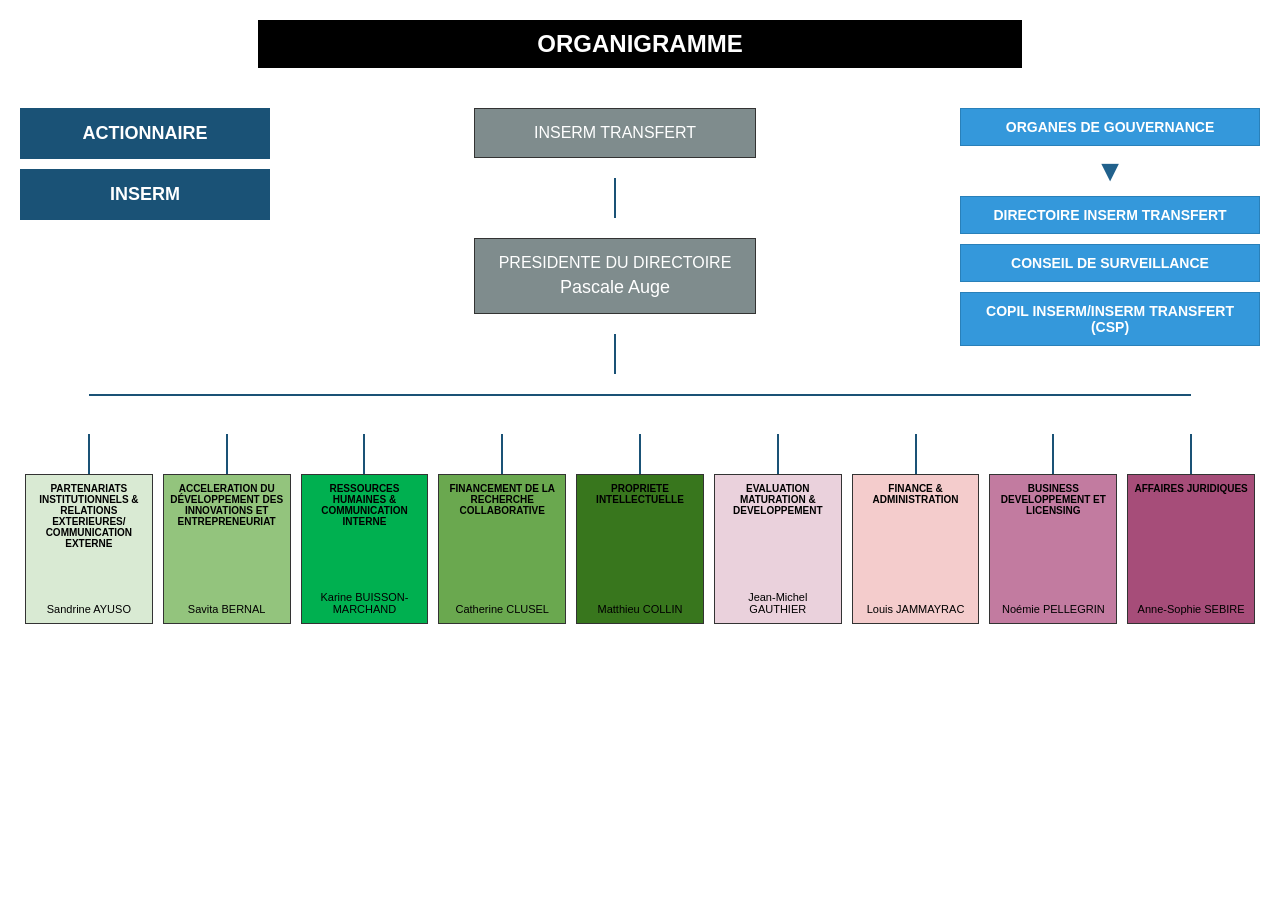
<file: organigramme.html>
<!DOCTYPE html>
<html lang="fr">
<head>
    <meta charset="UTF-8">
    <meta name="viewport" content="width=device-width, initial-scale=1.0">
    <title>Organigramme</title>
    <link rel="stylesheet" href="_css/organigramme.css">
</head>
<body>
    <div id="organigramme-container"></div>
    <script src="organigramme.js"></script>
</body>
</html>
</file>
<file: _css/organigramme.css>
body {
    font-family: Arial, sans-serif;
    background-color: #fff;
    margin: 0;
    padding: 20px;
}

#organigramme-container {
    display: flex;
    flex-direction: column;
    align-items: center;
    width: 100%;
}

.header {
    background-color: black;
    color: white;
    width: 60%;
    text-align: center;
    padding: 10px;
    font-size: 24px;
    font-weight: bold;
    margin: 0 auto 40px auto;
}

.layout-top {
    display: flex;
    justify-content: space-between;
    align-items: flex-start;
    width: 100%;
    max-width: 1400px;
    margin-bottom: 20px;
}

.sidebar-left {
    display: flex;
    flex-direction: column;
    gap: 10px;
    width: 250px;
}

.box-blue {
    background-color: #1a5276;
    color: white;
    padding: 15px;
    text-align: center;
    font-weight: bold;
    font-size: 18px;
    text-transform: uppercase;
}

.center-section {
    display: flex;
    flex-direction: column;
    align-items: center;
    gap: 20px;
    flex-grow: 1;
}

.box-gray {
    background-color: #7f8c8d;
    color: white;
    padding: 15px;
    text-align: center;
    width: 250px;
    border: 1px solid #333;
    font-size: 16px;
}

.box-gray .name {
    display: block;
    margin-top: 5px;
    font-size: 18px;
}

.sidebar-right {
    display: flex;
    flex-direction: column;
    gap: 10px;
    width: 300px;
}

.box-light-blue {
    background-color: #3498db;
    color: white;
    padding: 10px;
    text-align: center;
    font-weight: bold;
    border: 1px solid #2980b9;
    font-size: 14px;
    text-transform: uppercase;
}

.arrow-down {
    text-align: center;
    color: #21618c;
    font-size: 30px;
    line-height: 1;
}

.connector-vertical {
    width: 2px;
    height: 40px;
    background-color: #1a5276;
}

.connector-horizontal-wrapper {
    width: 100%;
    position: relative;
    height: 40px;
    display: flex;
    justify-content: center;
}

.connector-horizontal {
    height: 2px;
    background-color: #1a5276;
}

.bottom-tree {
    display: flex;
    justify-content: center;
    align-items: flex-start;
    width: 100%;
    flex-wrap: nowrap;
}

.child-box {
    display: flex;
    flex-direction: column;
    align-items: center;
    width: 130px;
    margin: 0 5px;
}

.child-box .connector-v {
    width: 2px;
    height: 40px;
    background-color: #1a5276;
}

.department-box {
    width: 100%;
    height: 150px;
    padding: 8px 5px;
    box-sizing: border-box;
    display: flex;
    flex-direction: column;
    justify-content: space-between;
    text-align: center;
    font-size: 10px;
    font-weight: bold;
    border: 1px solid #333;
    overflow: hidden;
    text-transform: uppercase;
}

.department-box .manager {
    font-weight: normal;
    text-transform: none;
    font-size: 11px;
    margin-top: auto;
}

/* Specific text coloring for visibility on dark backgrounds */
.department-box[style*="background-color: #00b050"],
.department-box[style*="background-color: #38761d"],
.department-box[style*="background-color: #a64d79"] {
    color: white;
}
</file>
